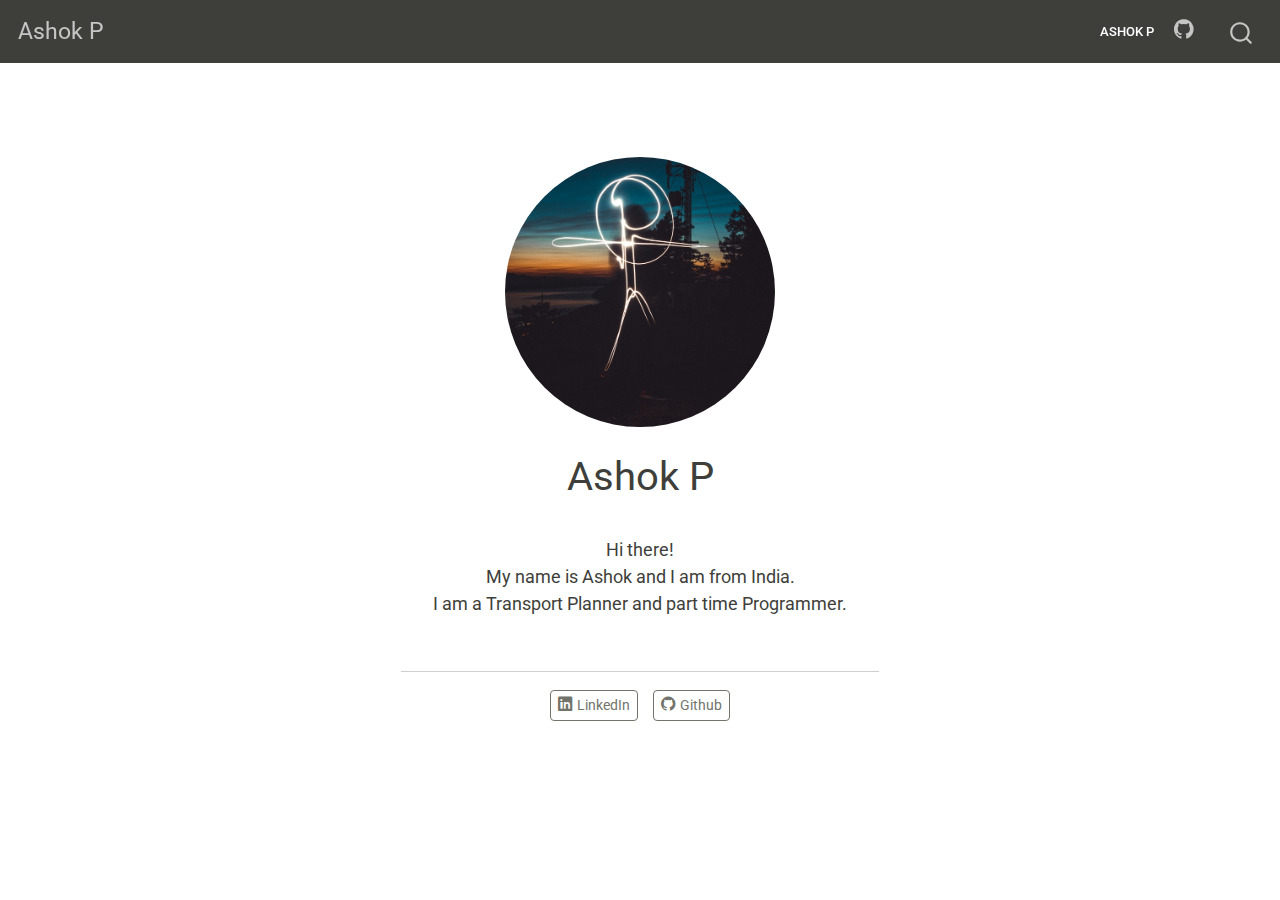
<file: docs/about.html>
<!DOCTYPE html>
<html xmlns="http://www.w3.org/1999/xhtml" lang="en" xml:lang="en"><head>

<meta charset="utf-8">
<meta name="generator" content="quarto-1.1.189">

<meta name="viewport" content="width=device-width, initial-scale=1.0, user-scalable=yes">


<title>Ashok P</title>
<style>
code{white-space: pre-wrap;}
span.smallcaps{font-variant: small-caps;}
div.columns{display: flex; gap: min(4vw, 1.5em);}
div.column{flex: auto; overflow-x: auto;}
div.hanging-indent{margin-left: 1.5em; text-indent: -1.5em;}
ul.task-list{list-style: none;}
ul.task-list li input[type="checkbox"] {
  width: 0.8em;
  margin: 0 0.8em 0.2em -1.6em;
  vertical-align: middle;
}
</style>


<script src="site_libs/quarto-nav/quarto-nav.js"></script>
<script src="site_libs/quarto-nav/headroom.min.js"></script>
<script src="site_libs/clipboard/clipboard.min.js"></script>
<script src="site_libs/quarto-search/autocomplete.umd.js"></script>
<script src="site_libs/quarto-search/fuse.min.js"></script>
<script src="site_libs/quarto-search/quarto-search.js"></script>
<meta name="quarto:offset" content="./">
<script src="site_libs/quarto-html/quarto.js"></script>
<script src="site_libs/quarto-html/popper.min.js"></script>
<script src="site_libs/quarto-html/tippy.umd.min.js"></script>
<link href="site_libs/quarto-html/tippy.css" rel="stylesheet">
<link href="site_libs/quarto-html/quarto-syntax-highlighting.css" rel="stylesheet" id="quarto-text-highlighting-styles">
<script src="site_libs/bootstrap/bootstrap.min.js"></script>
<link href="site_libs/bootstrap/bootstrap-icons.css" rel="stylesheet">
<link href="site_libs/bootstrap/bootstrap.min.css" rel="stylesheet" id="quarto-bootstrap" data-mode="light">
<script id="quarto-search-options" type="application/json">{
  "location": "navbar",
  "copy-button": false,
  "collapse-after": 3,
  "panel-placement": "end",
  "type": "overlay",
  "limit": 20,
  "language": {
    "search-no-results-text": "No results",
    "search-matching-documents-text": "matching documents",
    "search-copy-link-title": "Copy link to search",
    "search-hide-matches-text": "Hide additional matches",
    "search-more-match-text": "more match in this document",
    "search-more-matches-text": "more matches in this document",
    "search-clear-button-title": "Clear",
    "search-detached-cancel-button-title": "Cancel",
    "search-submit-button-title": "Submit"
  }
}</script>


<link rel="stylesheet" href="styles.css">
</head>

<body class="nav-fixed fullcontent">

<div id="quarto-search-results"></div>
  <header id="quarto-header" class="headroom fixed-top">
    <nav class="navbar navbar-expand-lg navbar-dark ">
      <div class="navbar-container container-fluid">
      <div class="navbar-brand-container">
    <a class="navbar-brand" href="./index.html">
    <span class="navbar-title">Ashok P</span>
    </a>
  </div>
          <button class="navbar-toggler" type="button" data-bs-toggle="collapse" data-bs-target="#navbarCollapse" aria-controls="navbarCollapse" aria-expanded="false" aria-label="Toggle navigation" onclick="if (window.quartoToggleHeadroom) { window.quartoToggleHeadroom(); }">
  <span class="navbar-toggler-icon"></span>
</button>
          <div class="collapse navbar-collapse" id="navbarCollapse">
            <ul class="navbar-nav navbar-nav-scroll ms-auto">
  <li class="nav-item">
    <a class="nav-link active" href="./about.html" aria-current="page">Ashok P</a>
  </li>  
  <li class="nav-item compact">
    <a class="nav-link" href="https://github.com/ashokpamidi/"><i class="bi bi-github" role="img">
</i> 
 </a>
  </li>  
</ul>
              <div id="quarto-search" class="" title="Search"></div>
          </div> <!-- /navcollapse -->
      </div> <!-- /container-fluid -->
    </nav>
</header>
<!-- content -->
<div id="quarto-content" class="quarto-container page-columns page-rows-contents page-layout-article page-navbar">
<!-- sidebar -->
<!-- margin-sidebar -->
    
<!-- main -->
<div class="quarto-about-jolla">
  <img src="profile.jpg" class="about-image
  round " style="height: 15em; width: 15em;">
 <header id="title-block-header" class="quarto-title-block default">
<div class="quarto-title">
<h1 class="title">Ashok P</h1>
</div>
<div class="quarto-title-meta">
  </div>
</header><main class="content" id="quarto-document-content">
<p>Hi there!<br>
My name is Ashok and I am from India.<br>
I am a Transport Planner and part time Programmer.</p>


</main> 
  <hr class="about-sep">
   <div class="about-links">
  <a href="https://linkedin.com" class="about-link">
    <i class="bi bi-linkedin"></i>
     <span class="about-link-text">LinkedIn</span>
  </a>
  <a href="https://github.com/ashokpamidi/" class="about-link">
    <i class="bi bi-github"></i>
     <span class="about-link-text">Github</span>
  </a>
</div>
</div>
 <!-- /main -->
<script id="quarto-html-after-body" type="application/javascript">
window.document.addEventListener("DOMContentLoaded", function (event) {
  const toggleBodyColorMode = (bsSheetEl) => {
    const mode = bsSheetEl.getAttribute("data-mode");
    const bodyEl = window.document.querySelector("body");
    if (mode === "dark") {
      bodyEl.classList.add("quarto-dark");
      bodyEl.classList.remove("quarto-light");
    } else {
      bodyEl.classList.add("quarto-light");
      bodyEl.classList.remove("quarto-dark");
    }
  }
  const toggleBodyColorPrimary = () => {
    const bsSheetEl = window.document.querySelector("link#quarto-bootstrap");
    if (bsSheetEl) {
      toggleBodyColorMode(bsSheetEl);
    }
  }
  toggleBodyColorPrimary();  
  const clipboard = new window.ClipboardJS('.code-copy-button', {
    target: function(trigger) {
      return trigger.previousElementSibling;
    }
  });
  clipboard.on('success', function(e) {
    // button target
    const button = e.trigger;
    // don't keep focus
    button.blur();
    // flash "checked"
    button.classList.add('code-copy-button-checked');
    var currentTitle = button.getAttribute("title");
    button.setAttribute("title", "Copied!");
    setTimeout(function() {
      button.setAttribute("title", currentTitle);
      button.classList.remove('code-copy-button-checked');
    }, 1000);
    // clear code selection
    e.clearSelection();
  });
  function tippyHover(el, contentFn) {
    const config = {
      allowHTML: true,
      content: contentFn,
      maxWidth: 500,
      delay: 100,
      arrow: false,
      appendTo: function(el) {
          return el.parentElement;
      },
      interactive: true,
      interactiveBorder: 10,
      theme: 'quarto',
      placement: 'bottom-start'
    };
    window.tippy(el, config); 
  }
  const noterefs = window.document.querySelectorAll('a[role="doc-noteref"]');
  for (var i=0; i<noterefs.length; i++) {
    const ref = noterefs[i];
    tippyHover(ref, function() {
      // use id or data attribute instead here
      let href = ref.getAttribute('data-footnote-href') || ref.getAttribute('href');
      try { href = new URL(href).hash; } catch {}
      const id = href.replace(/^#\/?/, "");
      const note = window.document.getElementById(id);
      return note.innerHTML;
    });
  }
  var bibliorefs = window.document.querySelectorAll('a[role="doc-biblioref"]');
  for (var i=0; i<bibliorefs.length; i++) {
    const ref = bibliorefs[i];
    const cites = ref.parentNode.getAttribute('data-cites').split(' ');
    tippyHover(ref, function() {
      var popup = window.document.createElement('div');
      cites.forEach(function(cite) {
        var citeDiv = window.document.createElement('div');
        citeDiv.classList.add('hanging-indent');
        citeDiv.classList.add('csl-entry');
        var biblioDiv = window.document.getElementById('ref-' + cite);
        if (biblioDiv) {
          citeDiv.innerHTML = biblioDiv.innerHTML;
        }
        popup.appendChild(citeDiv);
      });
      return popup.innerHTML;
    });
  }
});
</script>
</div> <!-- /content -->



</body></html>
</file>
<file: docs/site_libs/quarto-html/tippy.css>
.tippy-box[data-animation=fade][data-state=hidden]{opacity:0}[data-tippy-root]{max-width:calc(100vw - 10px)}.tippy-box{position:relative;background-color:#333;color:#fff;border-radius:4px;font-size:14px;line-height:1.4;white-space:normal;outline:0;transition-property:transform,visibility,opacity}.tippy-box[data-placement^=top]>.tippy-arrow{bottom:0}.tippy-box[data-placement^=top]>.tippy-arrow:before{bottom:-7px;left:0;border-width:8px 8px 0;border-top-color:initial;transform-origin:center top}.tippy-box[data-placement^=bottom]>.tippy-arrow{top:0}.tippy-box[data-placement^=bottom]>.tippy-arrow:before{top:-7px;left:0;border-width:0 8px 8px;border-bottom-color:initial;transform-origin:center bottom}.tippy-box[data-placement^=left]>.tippy-arrow{right:0}.tippy-box[data-placement^=left]>.tippy-arrow:before{border-width:8px 0 8px 8px;border-left-color:initial;right:-7px;transform-origin:center left}.tippy-box[data-placement^=right]>.tippy-arrow{left:0}.tippy-box[data-placement^=right]>.tippy-arrow:before{left:-7px;border-width:8px 8px 8px 0;border-right-color:initial;transform-origin:center right}.tippy-box[data-inertia][data-state=visible]{transition-timing-function:cubic-bezier(.54,1.5,.38,1.11)}.tippy-arrow{width:16px;height:16px;color:#333}.tippy-arrow:before{content:"";position:absolute;border-color:transparent;border-style:solid}.tippy-content{position:relative;padding:5px 9px;z-index:1}
</file>
<file: docs/site_libs/quarto-html/quarto-syntax-highlighting.css>
/* quarto syntax highlight colors */
:root {
  --quarto-hl-ot-color: #003B4F;
  --quarto-hl-at-color: #657422;
  --quarto-hl-ss-color: #20794D;
  --quarto-hl-an-color: #5E5E5E;
  --quarto-hl-fu-color: #4758AB;
  --quarto-hl-st-color: #20794D;
  --quarto-hl-cf-color: #003B4F;
  --quarto-hl-op-color: #5E5E5E;
  --quarto-hl-er-color: #AD0000;
  --quarto-hl-bn-color: #AD0000;
  --quarto-hl-al-color: #AD0000;
  --quarto-hl-va-color: #111111;
  --quarto-hl-bu-color: inherit;
  --quarto-hl-ex-color: inherit;
  --quarto-hl-pp-color: #AD0000;
  --quarto-hl-in-color: #5E5E5E;
  --quarto-hl-vs-color: #20794D;
  --quarto-hl-wa-color: #5E5E5E;
  --quarto-hl-do-color: #5E5E5E;
  --quarto-hl-im-color: #00769E;
  --quarto-hl-ch-color: #20794D;
  --quarto-hl-dt-color: #AD0000;
  --quarto-hl-fl-color: #AD0000;
  --quarto-hl-co-color: #5E5E5E;
  --quarto-hl-cv-color: #5E5E5E;
  --quarto-hl-cn-color: #8f5902;
  --quarto-hl-sc-color: #5E5E5E;
  --quarto-hl-dv-color: #AD0000;
  --quarto-hl-kw-color: #003B4F;
}

/* other quarto variables */
:root {
  --quarto-font-monospace: SFMono-Regular, Menlo, Monaco, Consolas, "Liberation Mono", "Courier New", monospace;
}

pre > code.sourceCode > span {
  color: #003B4F;
}

code span {
  color: #003B4F;
}

code.sourceCode > span {
  color: #003B4F;
}

div.sourceCode,
div.sourceCode pre.sourceCode {
  color: #003B4F;
}

code span.ot {
  color: #003B4F;
}

code span.at {
  color: #657422;
}

code span.ss {
  color: #20794D;
}

code span.an {
  color: #5E5E5E;
}

code span.fu {
  color: #4758AB;
}

code span.st {
  color: #20794D;
}

code span.cf {
  color: #003B4F;
}

code span.op {
  color: #5E5E5E;
}

code span.er {
  color: #AD0000;
}

code span.bn {
  color: #AD0000;
}

code span.al {
  color: #AD0000;
}

code span.va {
  color: #111111;
}

code span.pp {
  color: #AD0000;
}

code span.in {
  color: #5E5E5E;
}

code span.vs {
  color: #20794D;
}

code span.wa {
  color: #5E5E5E;
  font-style: italic;
}

code span.do {
  color: #5E5E5E;
  font-style: italic;
}

code span.im {
  color: #00769E;
}

code span.ch {
  color: #20794D;
}

code span.dt {
  color: #AD0000;
}

code span.fl {
  color: #AD0000;
}

code span.co {
  color: #5E5E5E;
}

code span.cv {
  color: #5E5E5E;
  font-style: italic;
}

code span.cn {
  color: #8f5902;
}

code span.sc {
  color: #5E5E5E;
}

code span.dv {
  color: #AD0000;
}

code span.kw {
  color: #003B4F;
}

.prevent-inlining {
  content: "</";
}

/*# sourceMappingURL=debc5d5d77c3f9108843748ff7464032.css.map */
</file>
<file: docs/styles.css>
/* css styles */
</file>
